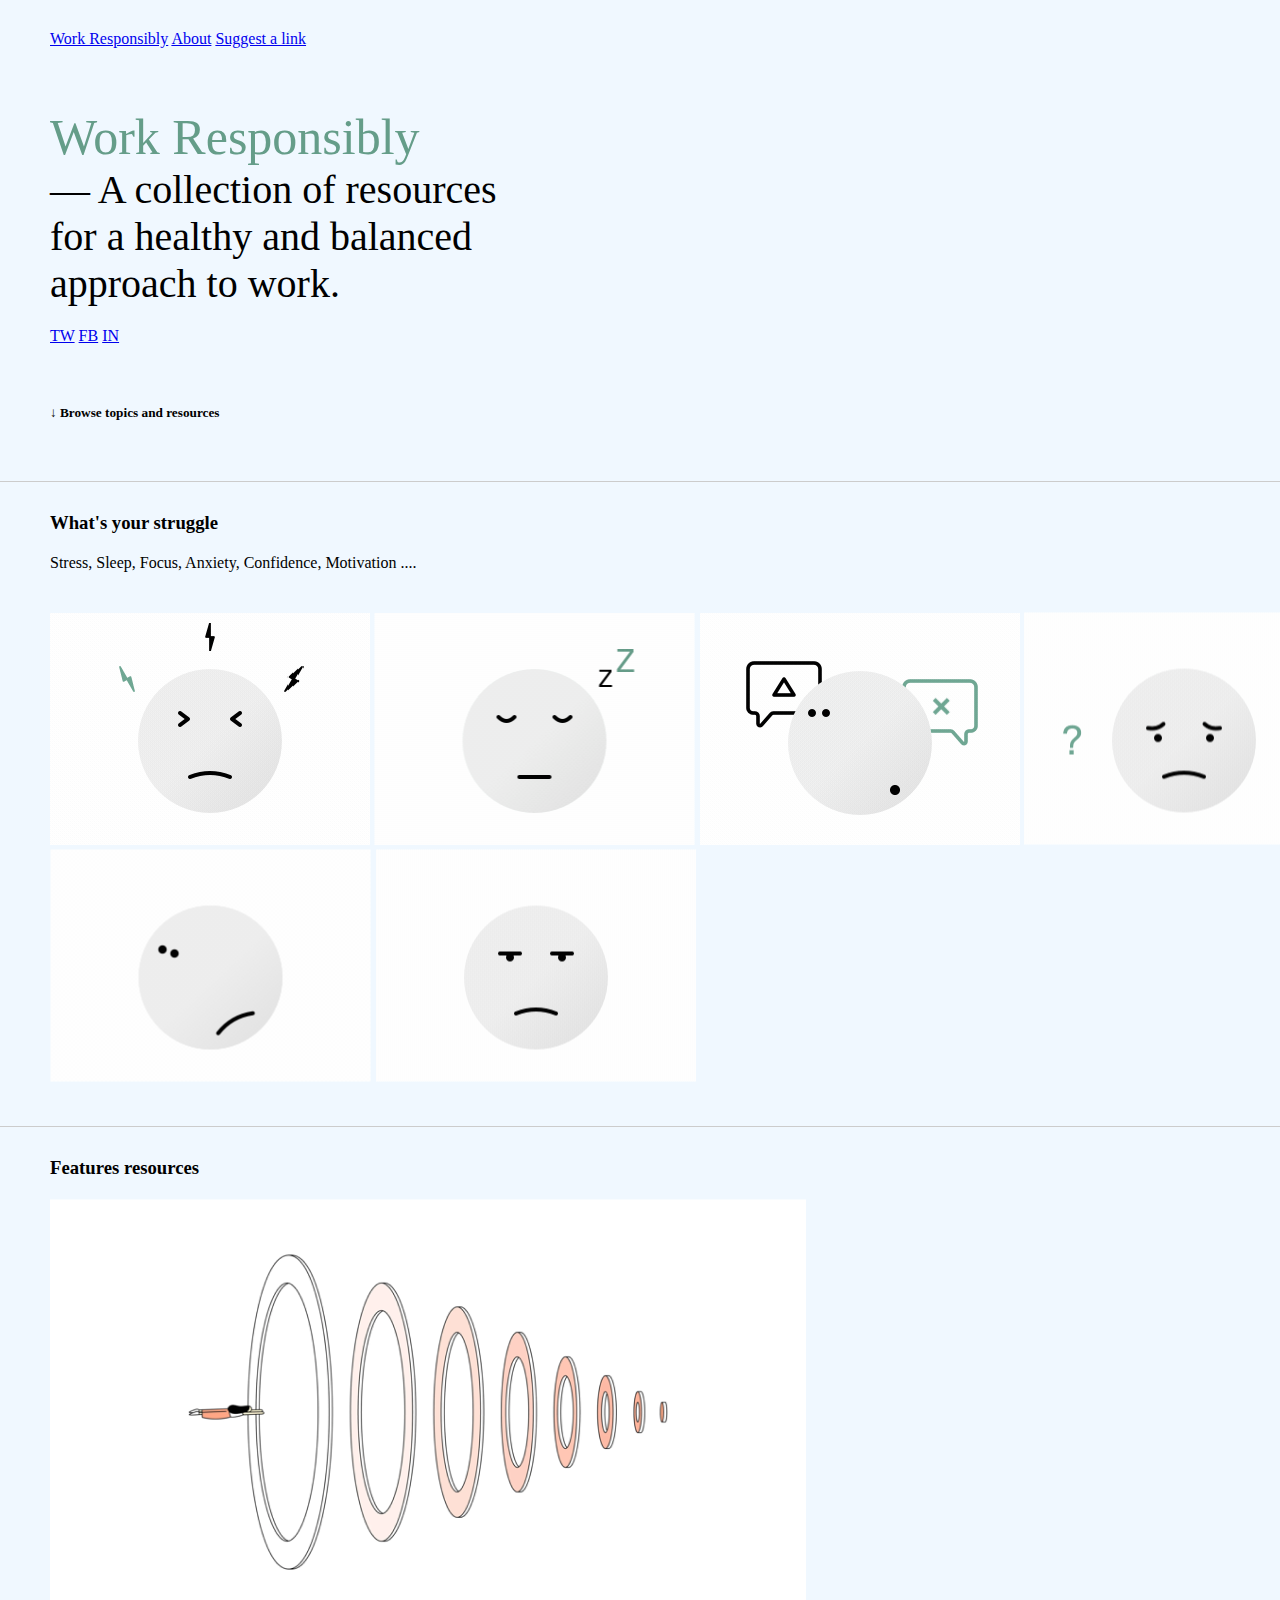
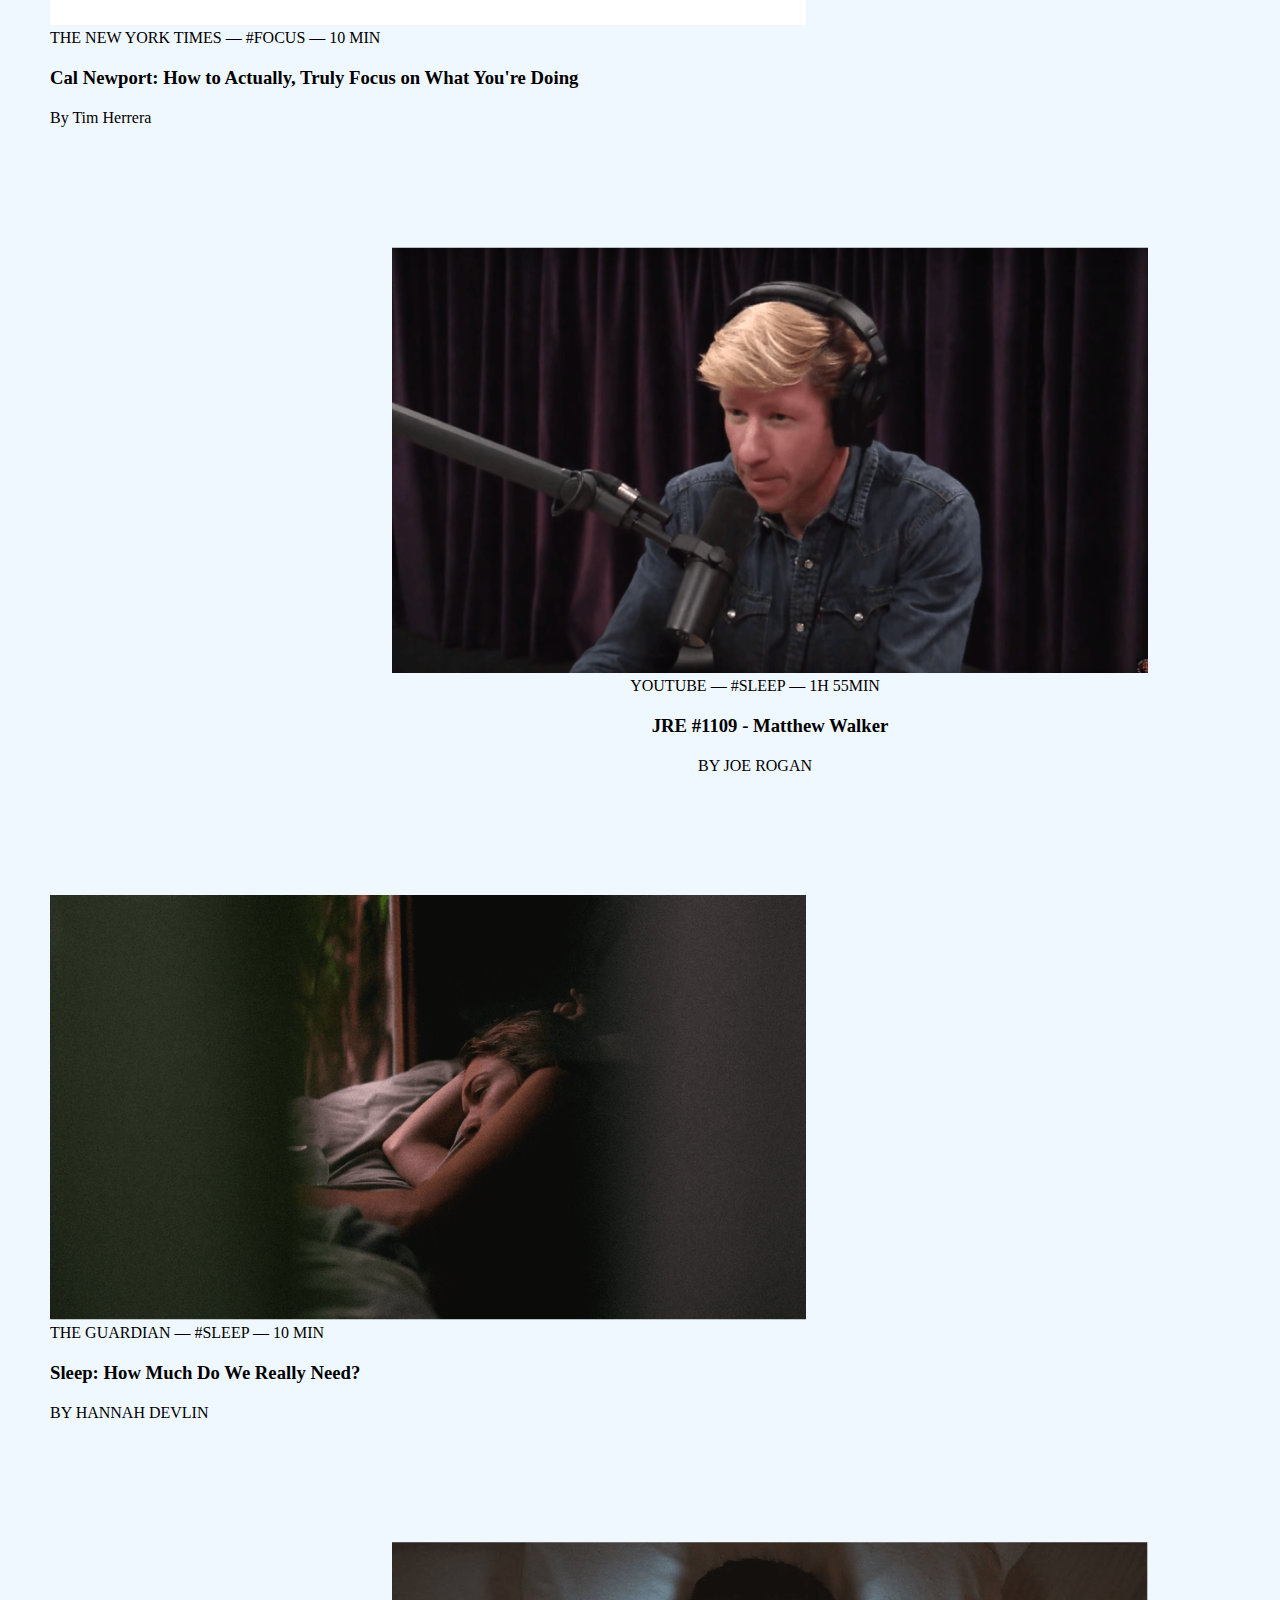
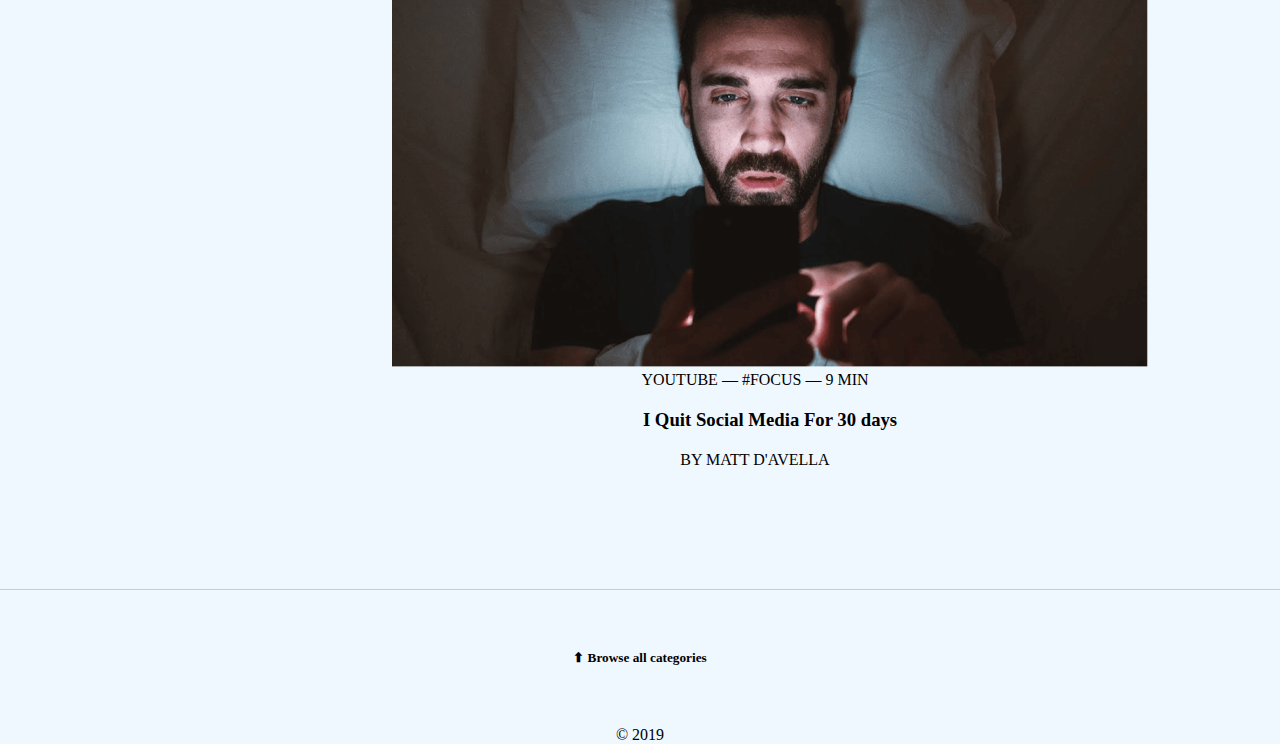
<file: index.html>
<!DOCTYPE html>
<html lang="en">
<head>
    <meta charset="UTF-8">
    <meta name="viewport" content="width=device-width, initial-scale=1.0">
    <title>CSS Einführung Level 3.2</title>
    <link rel="stylesheet" href="./assets/css/style.css">
</head>
<body>
    <header>
        <div>
            <section class="section-1">
        <a href="./assets/html/work-responsibly.html" class="a-link">Work Responsibly</a>
        <a href="./assets/html/about.html" class="a-link">About</a>
        <a href="./assets/html/suggest-a-link.html" class="a-link">Suggest a link</a>
        <h1>Work Responsibly</h1>
        <p>— A collection of resources<br>
            for a healthy and balanced<br>
            approach to work.
        </p>
        <a href="./assets/img/twitter.png.png" class="soziale__medien">TW</a>
        <a href="./assets/img/facebook.png.png" class="soziale__medien">FB</a>
        <a href="./assets/img/insta.png.png" class="soziale__medien">IN</a>
        <h5>↓ Browse topics and resources</h5>
            </section>
        </div>
    </header>
    <main>
        <div class="gifs">
        <h3>What's your struggle</h3>
        <p>Stress, Sleep, Focus, Anxiety, Confidence, Motivation ....</p>
        <img src="./assets/img/link1.gif" alt="link1">
        <img src="./assets/img/link2.gif" alt="link2">
        <img src="./assets/img/link3.gif" alt="link3">
        <img src="./assets/img/link4.gif" alt="link4">
        <img src="./assets/img/link5.gif" alt="link5">
        <img src="./assets/img/link6.gif" alt="link6">
        </div>
    <div>    
    <section class="section-2">
        <article class="artikel1">
        <h3>Features resources</h3>
        <img src="./assets/img/ressource1.png.png" alt="resource1">
        <p>THE NEW YORK TIMES — #FOCUS — 10 MIN</p>
        <h3>Cal Newport: How to Actually, Truly Focus on What You're Doing</h3>
        <p>By Tim Herrera</p>
        </article>

        <article class="artikel2">
            <img src="./assets/img/resource2.png.png" alt="resource2">
            <p>YOUTUBE — #SLEEP — 1H 55MIN</p>
            <h3>JRE #1109 - Matthew Walker</h3>
            <p>BY JOE ROGAN</p>
        </article>

        <article class="artikel3">
            <img src="./assets/img/resource3.png.png" alt="resource3">
            <p>THE GUARDIAN — #SLEEP — 10 MIN</p>
            <h3>Sleep: How Much Do We Really Need?</h3>
            <p>BY HANNAH DEVLIN</p>
        </article>

        <article class="artikel4">
            <img src="./assets/img/resource4.png.png" alt="resource4">
            <p>YOUTUBE — #FOCUS — 9 MIN</p>
            <h3>I Quit Social Media For 30 days</h3>
            <p>BY MATT D'AVELLA</p>
        </article>
    </section>
    </div>
    </main>
    <footer>
        <h5>⬆ Browse all categories</h5>
        <p>© 2019</p>
    </footer>
</body>
</html>
</file>
<file: assets/css/style.css>
* {
    box-sizing: content-box;
    padding: 0;
    margin: 0;
}
@font-face {
    font-family: "roboto";
    src: url(./../fonts/Roboto/Roboto-Black.ttf);
}

h1 {
    color: #659D89;
    font-size: 50px;
    font-style: normal;
    font-size: 50px;
    font-weight: 400;
    line-height: normal;
    padding-top: 60px;
}

.a-link:hover {
    color: #659D89;
    text-decoration: none;

}

header {
    border-bottom: 1px solid #CCC;
    background-color: aliceblue;
}   

div {
    width: 1440px;
    padding-bottom: 0px;
    padding-left: 50px;
    padding-top: 30px;
    background-color: aliceblue;


}

.section-1 p {
    font-size: 40px;
    padding-right: 30px;
    padding-bottom: 20px;
}

.soziale__medien {

}

h5 {
    padding-top: 60px;
    padding-bottom: 60px;
}

h3 {
    padding-bottom: 20px;
}


.section-2 p {
    padding-right: 30px;
    padding-bottom: 20px;
}


.gifs p {
padding-bottom: 40px;
}

.gifs {
    padding-bottom: 40px;
    border-bottom: 1px solid #CCC;
}
.artikel1 {
    padding-bottom: 100px;
    align-items: left;
}   



.artikel1 {
    text-align: left;
}   


.artikel2 {
    padding-bottom: 100px;
    align-items: center;
    text-align: center;
}

.artikel3 {
    padding-bottom: 100px;
    align-items: left;  
} 

.artikel4 {
    padding-bottom: 100px;
    align-items: center;
    text-align: center;

}   

footer {
    border-top:  1px solid #CCC;
    background-color: aliceblue;
    text-align: center;
}
</file>
